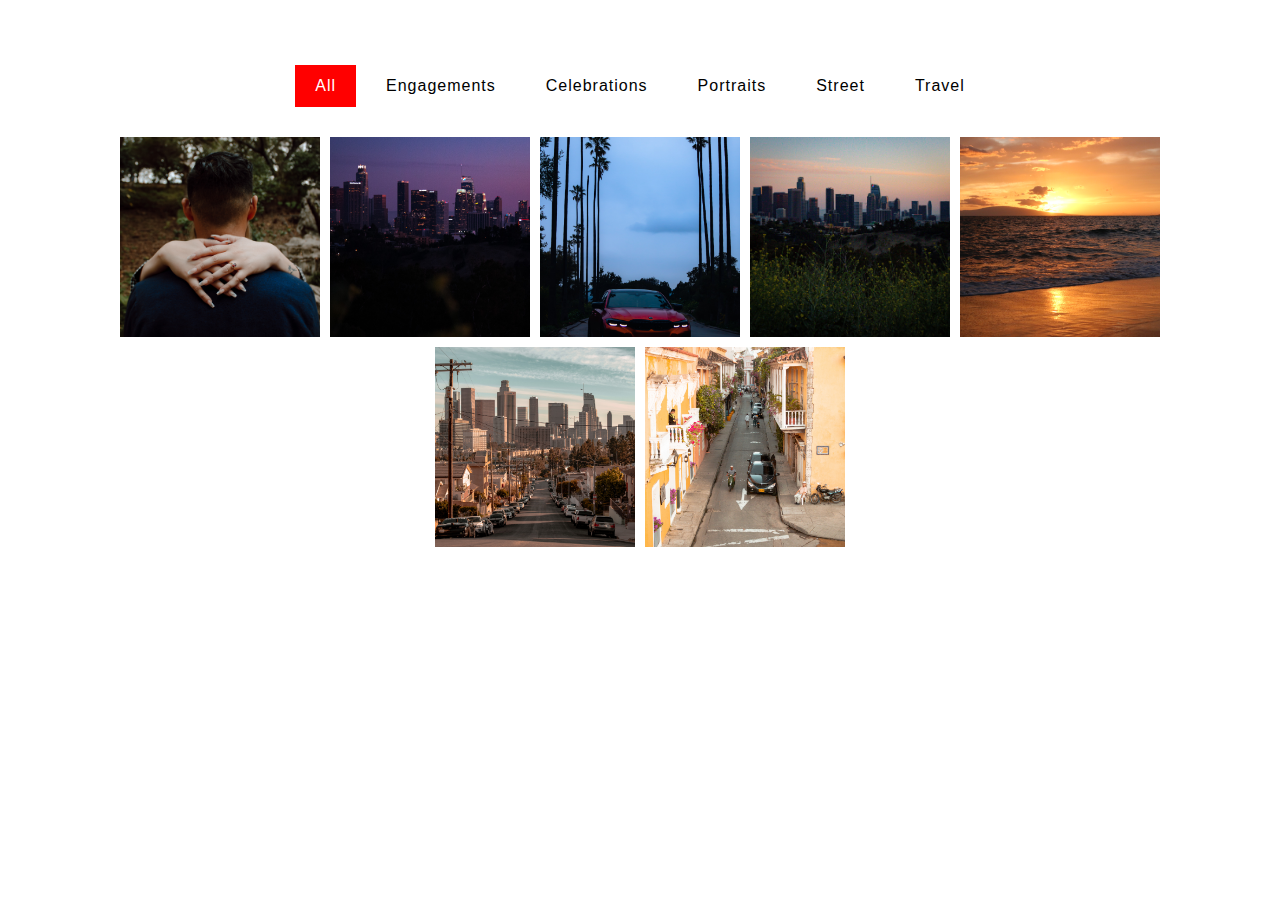
<file: Filter-Gallery.html>
<!DOCTYPE html>

<html lang="en">
<head>
    <meta charset="utf-8" />
    <title>G3Visuals | Gallery</title>
    <link rel="stylesheet" href="Assets/Styles/Gallery.css" />
    <style>

        * {
            margin: 0;
            padding: 0;
            box-sizing: border-box;
            font-family: 'Poppins', sans-serif;
        }

        .wrapper {
            width: 100%;
            height: 100%;
            margin: 0;
        }

        body {
            margin: 0;
        }

        section{
           padding: 20px;
           width: 100%;
           display: flex;
           justify-content: center;
           align-items: center;
           flex-direction: column;
           margin: 40px auto;
        }

        section ul{
            display: flex;
            justify-content: center;
            align-items: center;
            flex-wrap: wrap;
            margin-bottom: 20px;
        }

        section ul li{
            list-style: none;
            background: white;
            padding: 12px 20px;
            margin: 5px;
            letter-spacing: 1px;
            cursor: pointer;
        }

        section ul li.active {
            background: red;
            color: #fff;
        }

        .product{
            display: flex;
            justify-content: center;
            align-items: center;
            flex-wrap: wrap;
        }

        .product .pictureBox{
            position: relative;
            width: 200px;
            height: 200px;
            margin: 5px;
            display: block;
        }

        .product .pictureBox img{
            position: absolute;
            top: 0;
            left: 0;
            width: 100%;
            height: 100%;
            object-fit: cover;
        }

        .product .pictureBox.hide{
            display: none;
        }

        header {
            background-image: linear-gradient(rgba(0,0,0,0.6), rgba(0,0,0,0.6)), url("https://cdn.githubraw.com/CG3-C0ding-W/Photography-Portfolio/1131a78dcdfdf622d989312628946d5114e59276/Assets/gallery%20images/Beach_MG_2832.JPG");
            width: 100%;
            height: 100vh;
            background-size: cover;
            background-position: center;
            position: relative;
        }

        .nav-area {
            position: absolute;
            right: 75px;
            list-style: none;
            margin-top: 40px;
        }

        .nav-area li {
            display: inline-block;
        }

        .nav-area li a {
            color: #fff;
            text-decoration: none;
            padding: 10px 20px;
            font-family: poppins italic;
            font-size: 16px;
            text-transform: uppercase;
        }

        .nav-area li a:hover {
            background: #fff;
            color: #333;
        }

    </style>
</head>
<body>
    <section>
        <div>
            <div class="wrapper">
                <ul class="nav-area">
                    <li><a href="Home.html">Home</a></li>
                    <li><a href="About.html">About</a></li>
                    <li><a href="Filter-Gallery.html">Gallery</a></li>
                    <li><a href="Contact.html">Contact</a></li>
                </ul>
             </div>
        </div>
        <div>
            <ul>
                <li class="list active" data-filter="all">All</li>
                <li class="list" data-filter="engagements">Engagements</li>
                <li class="list" data-filter="celebrations">Celebrations</li>
                <li class="list" data-filter="portraits">Portraits</li>
                <li class="list" data-filter="street">Street</li>
                <li class="list" data-filter="travel">Travel</li>
            </ul>
        </div>
        <div class="product">
            <div class="pictureBox" data-item="engagements"><img src="Assets/gallery images/Engage_MG_1059.jpg" alt="" /></div>
            <div class="pictureBox" data-item="celebrations"><img src="Assets/gallery images/PurpleHaze_MG_2783.jpg" alt="" /></div>
            <div class="pictureBox" data-item="portraits"><img src="Assets/gallery images/Car_MG_2575.jpg" alt="" /></div>
            <div class="pictureBox" data-item="street"><img src="Assets/gallery images/LA_Skyline_MG_2769.jpg" alt="" /></div>
            <div class="pictureBox" data-item="travel"><img src="Assets/gallery images/Beach_MG_2832.JPG" alt="" /></div>
            <div class="pictureBox" data-item="street"><img src="Assets/gallery images/LA_Skyline_MG_2667.jpg" alt="" /></div>
            <div class="pictureBox" data-item="travel"><img src="Assets/gallery images/CTGStreet_MG_1764.jpg" alt="" /></div>
        </div>
    </section>
    <script>
        let list = document.querySelectorAll('.list');
        let pictureBox = document.querySelectorAll('.pictureBox');

        for (let i = 0; i < list.length; i++) {
            list[i].addEventListener('click', function () {
                for (let j = 0; j < list.length; j++) {
                    list[j].classList.remove('active');
                }
                this.classList.add('active');

                let dataFilter = this.getAttribute('data-filter');

                for (let k = 0; k < pictureBox.length; k++) {
                    pictureBox[k].classList.remove('active');
                    pictureBox[k].classList.add('hide');

                    if (pictureBox[k].getAttribute('data-item') == dataFilter || dataFilter == "all"){
                        pictureBox[k].classList.remove('hide');
                        pictureBox[k].classList.add('active');
                    }
                }
            })
        }
    </script>
</body>
</html>
</file>
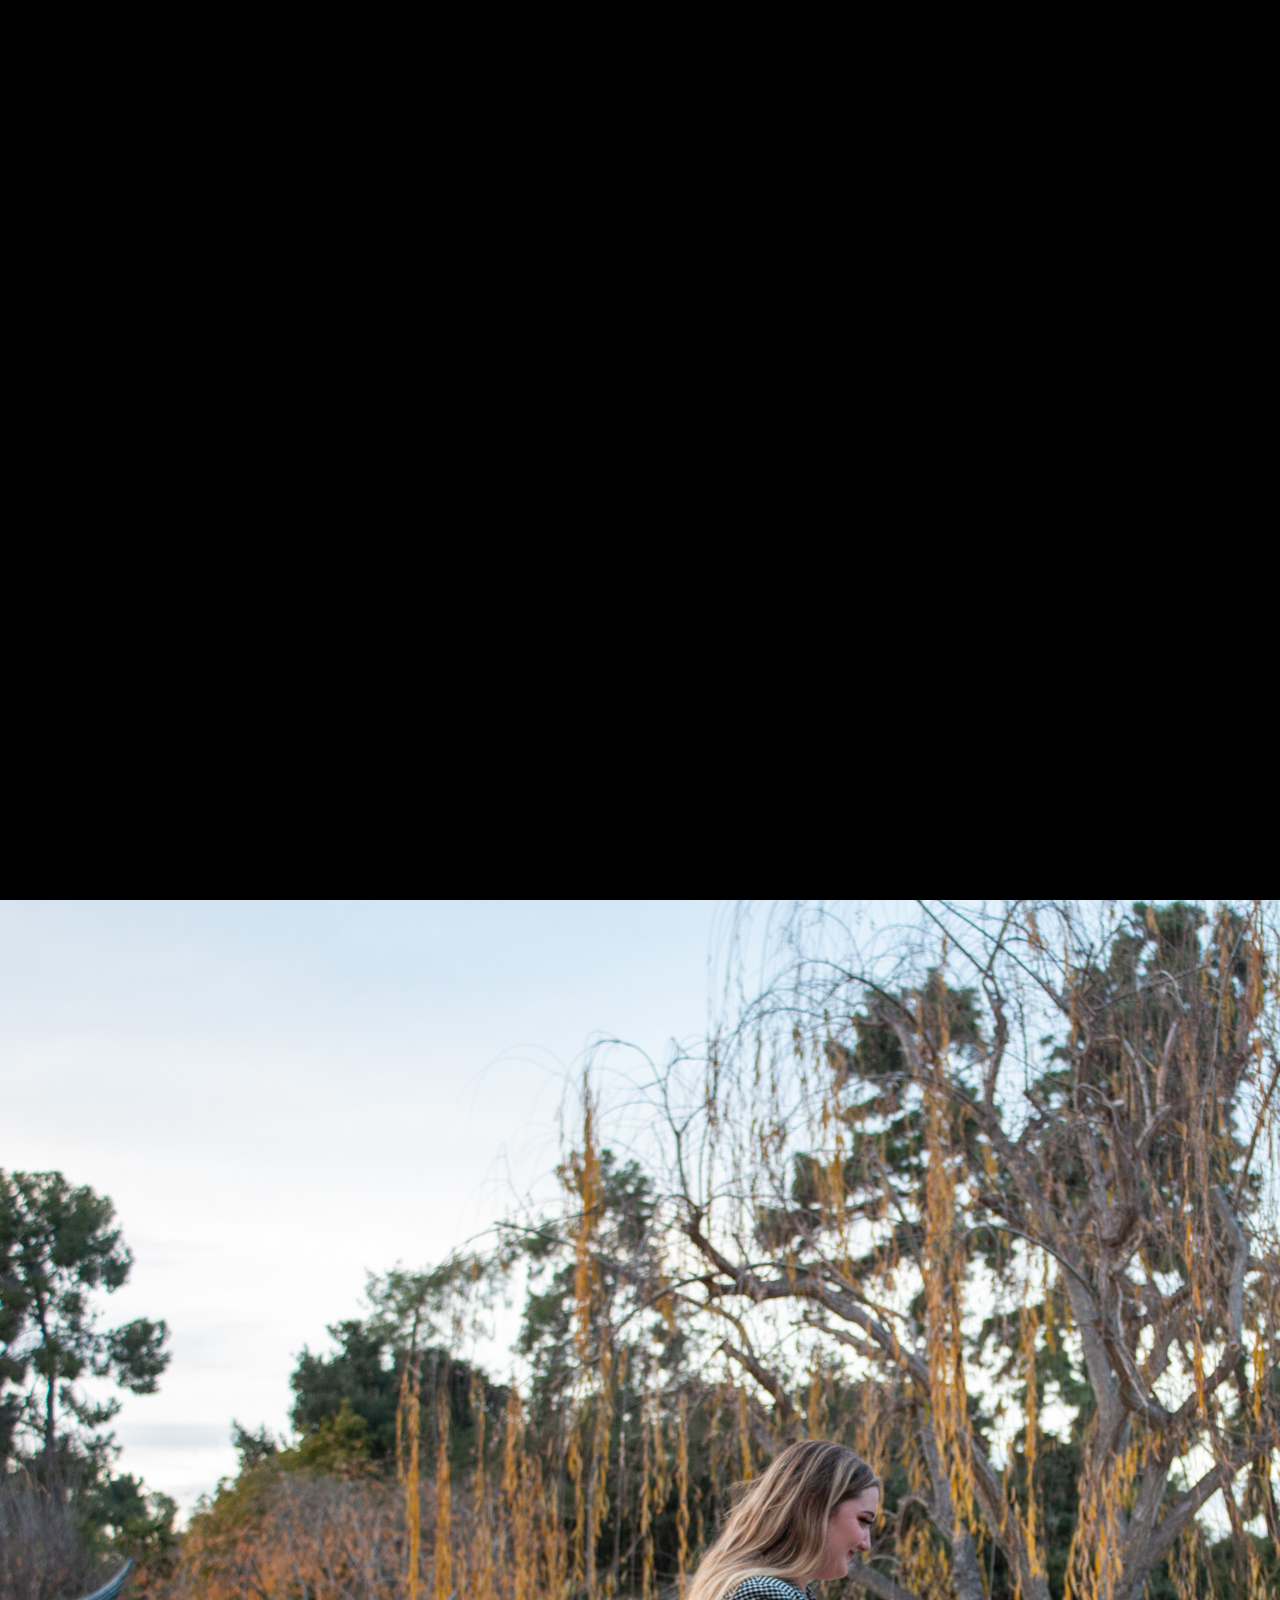
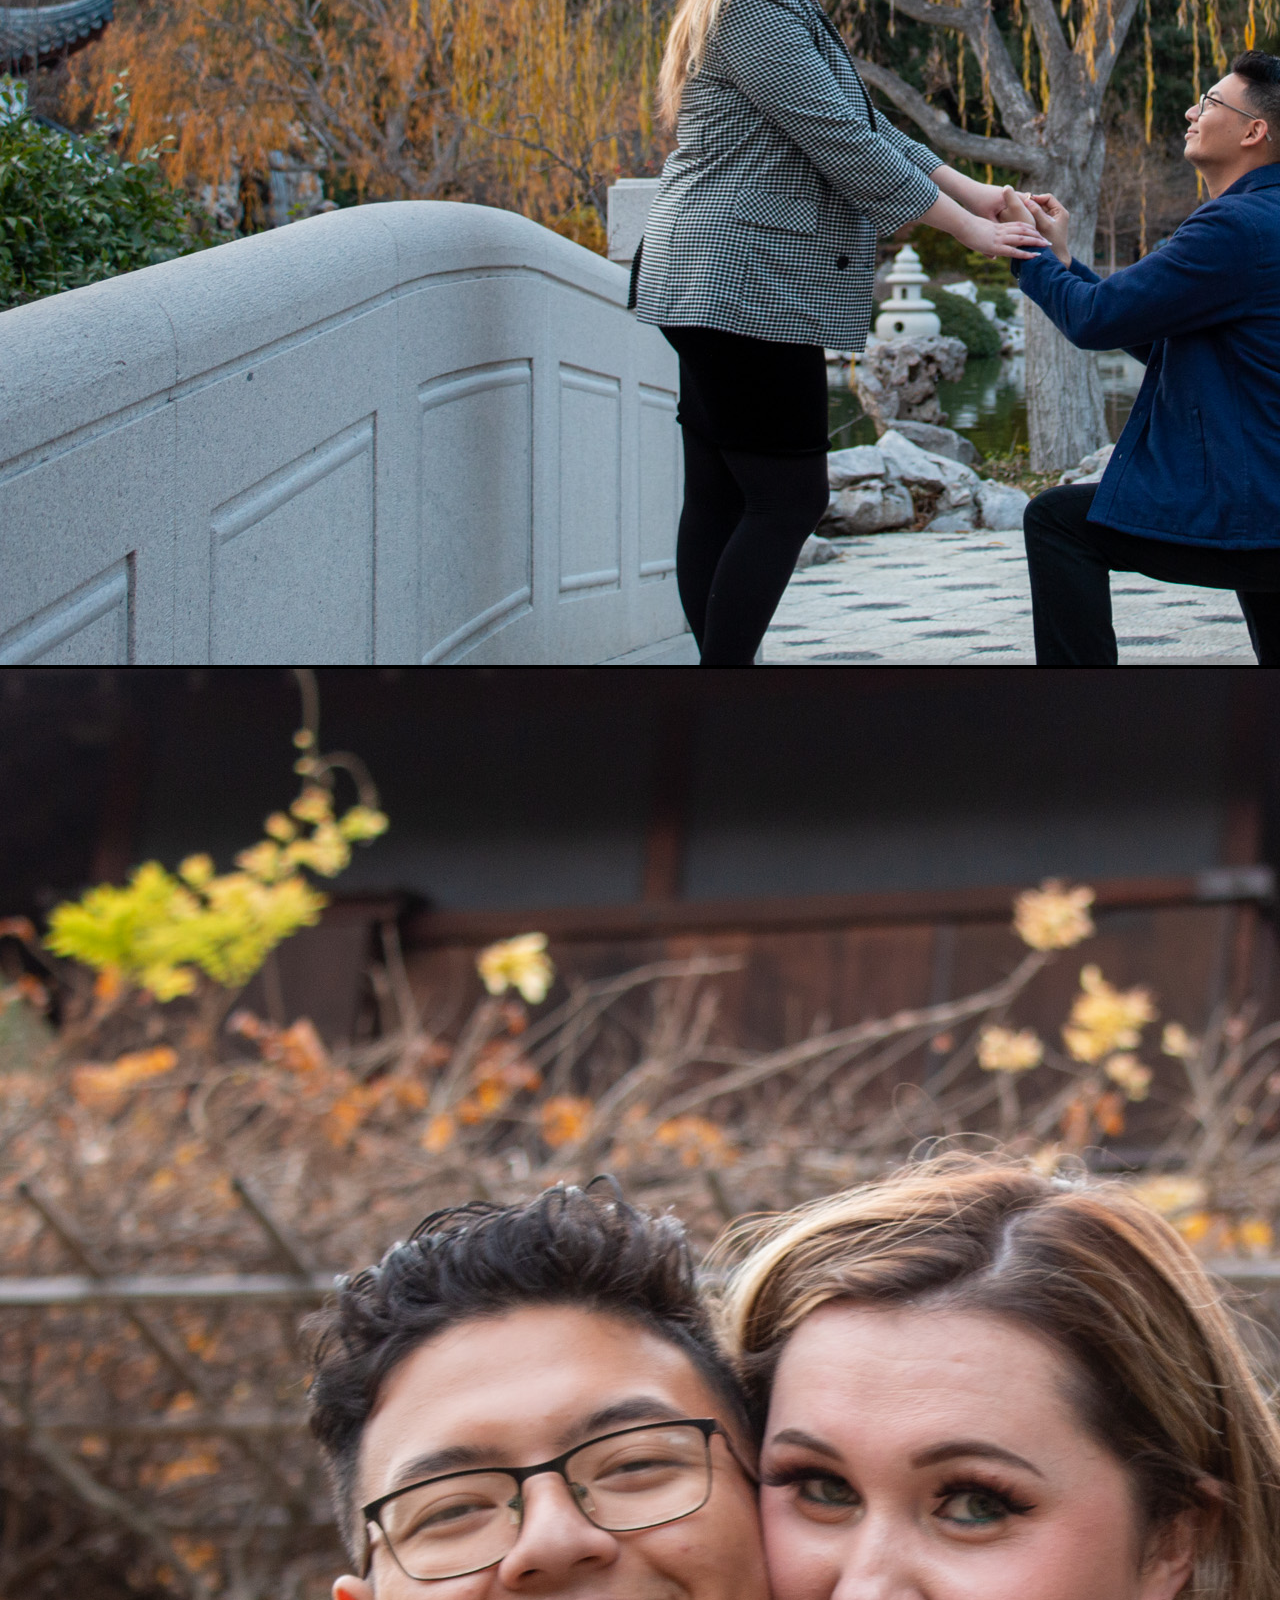
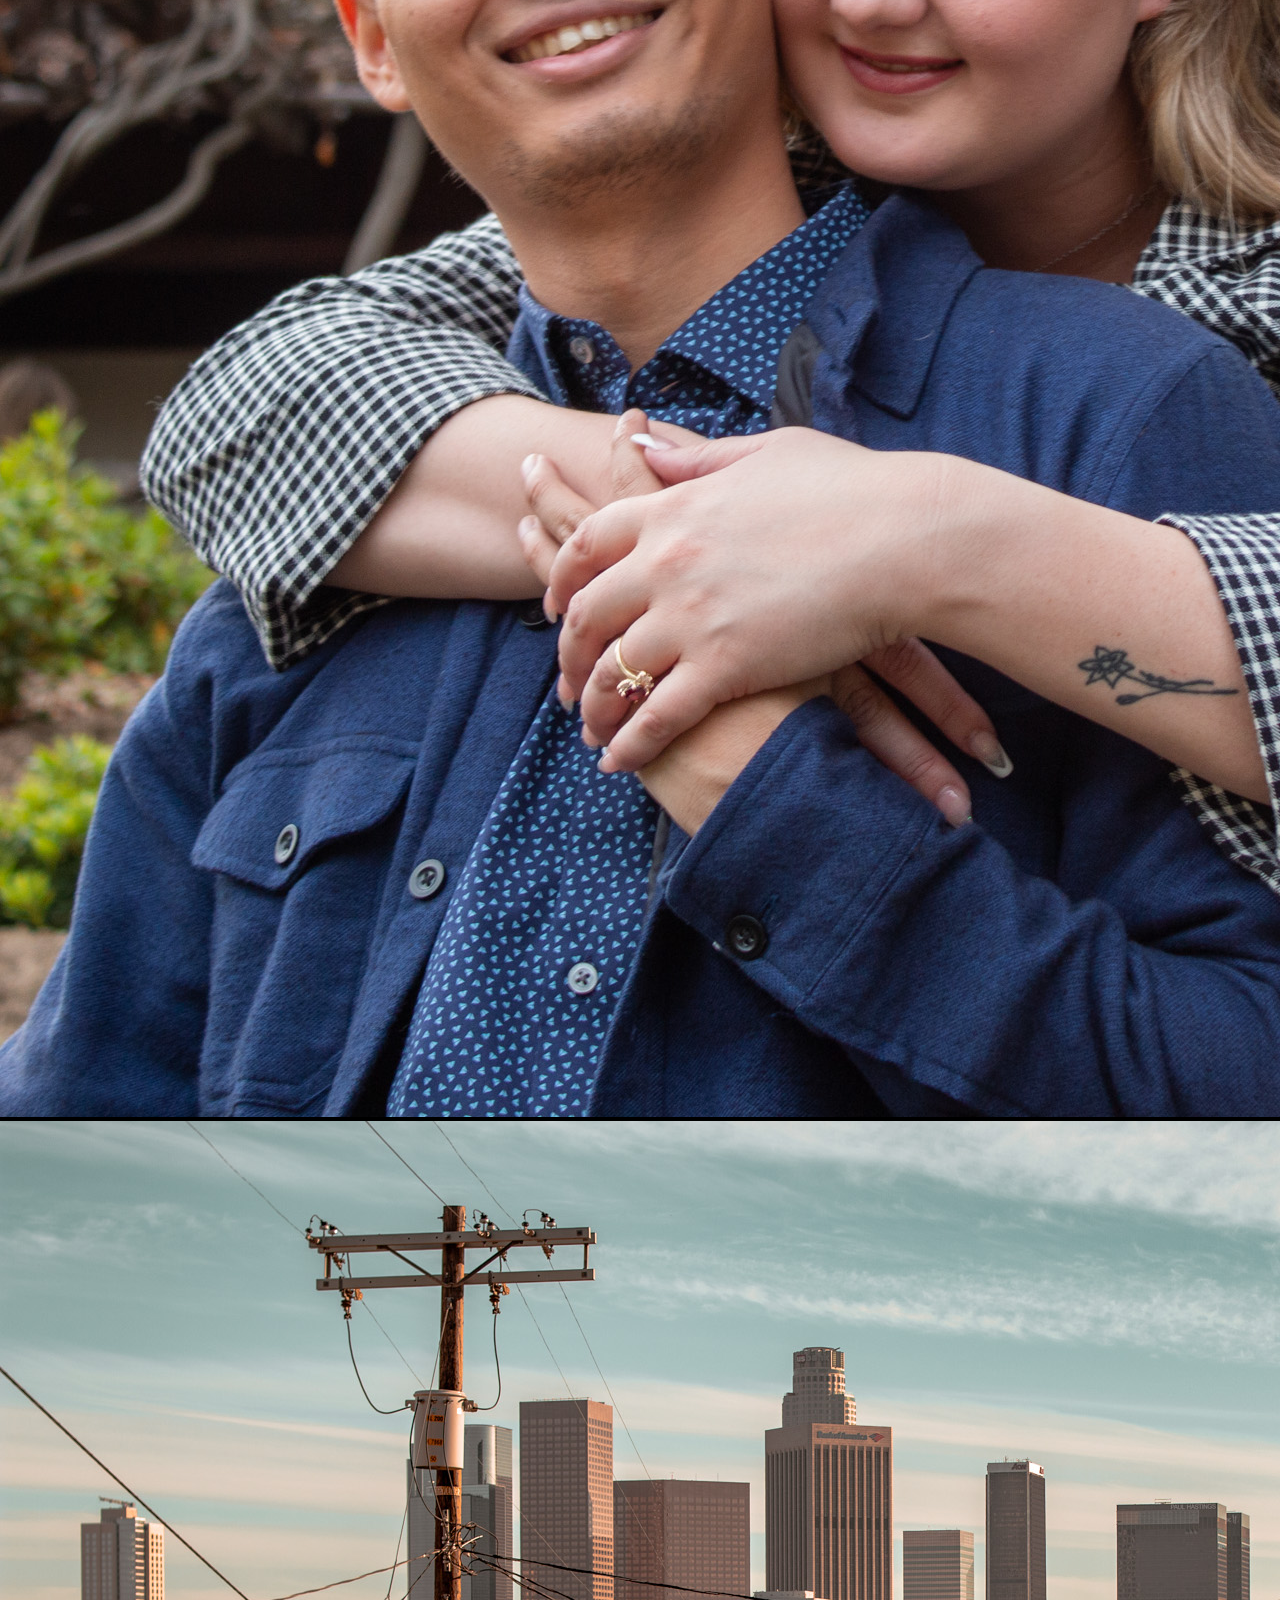
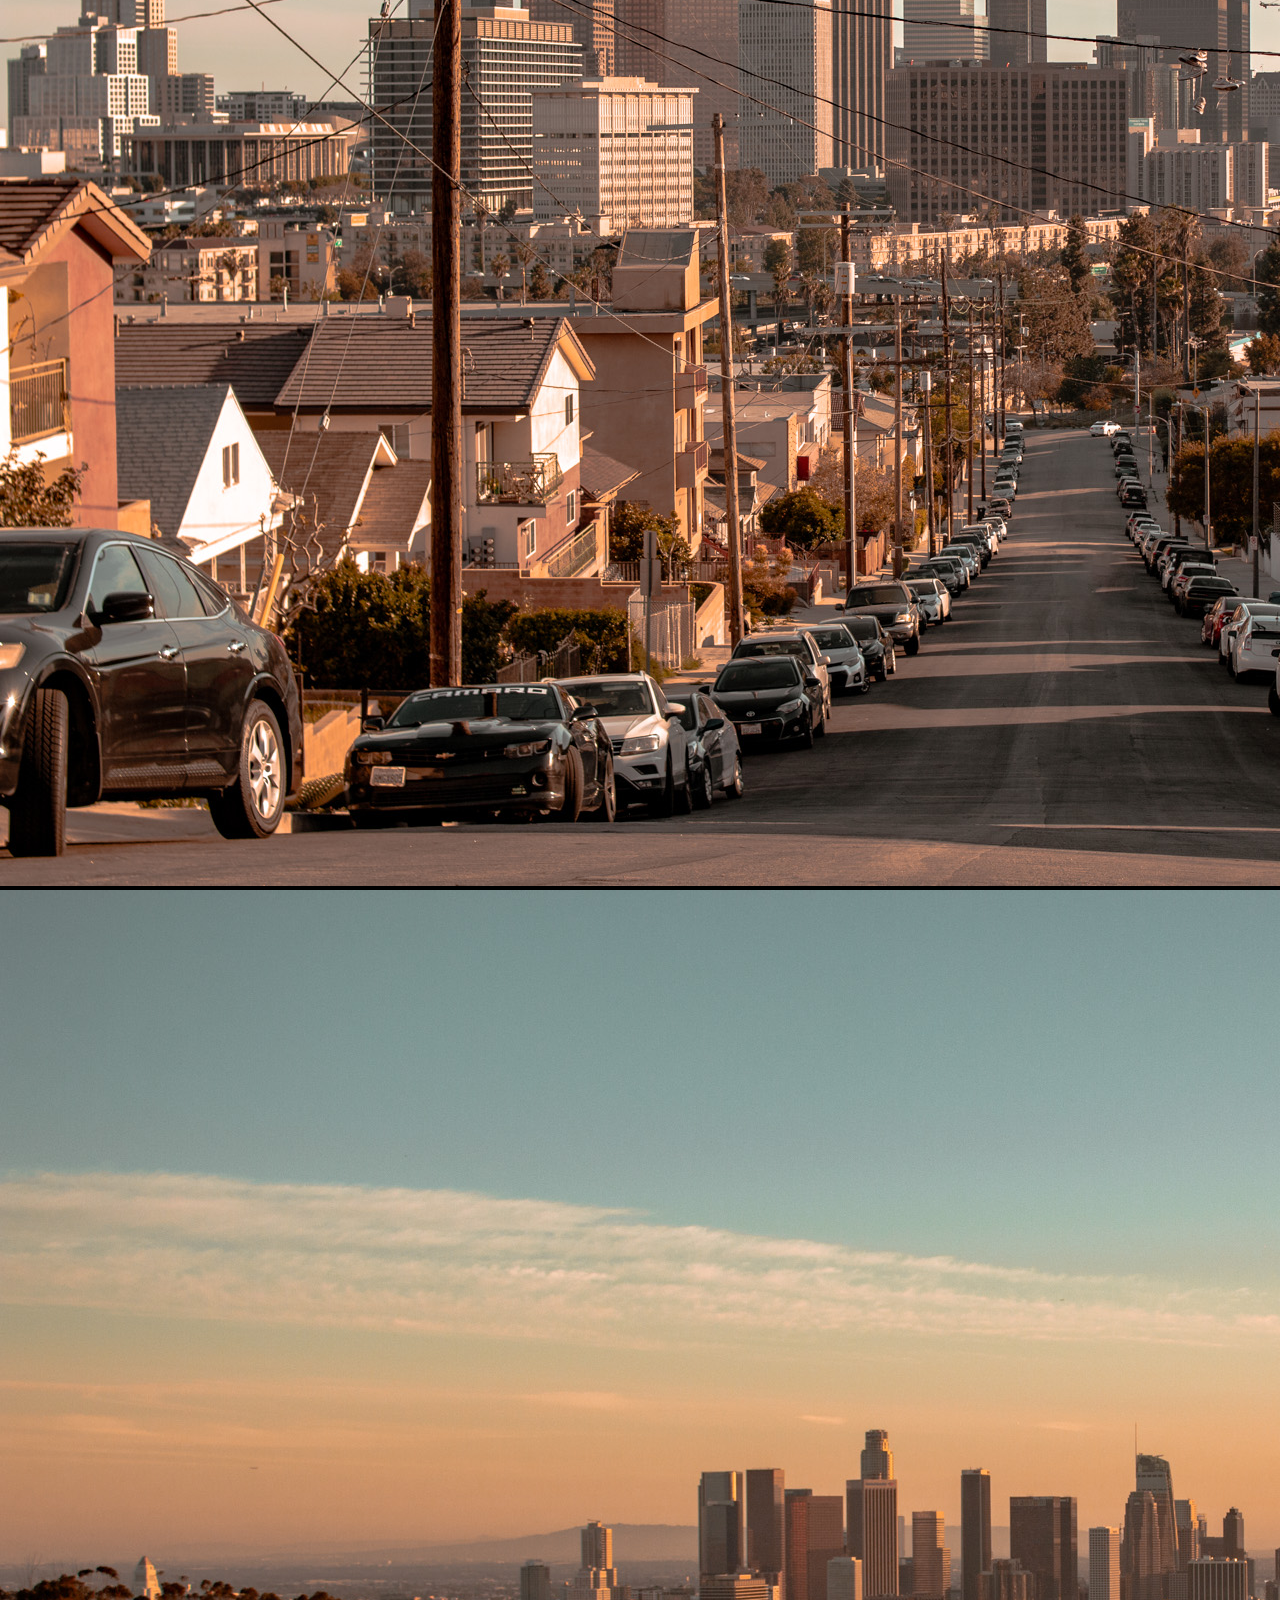
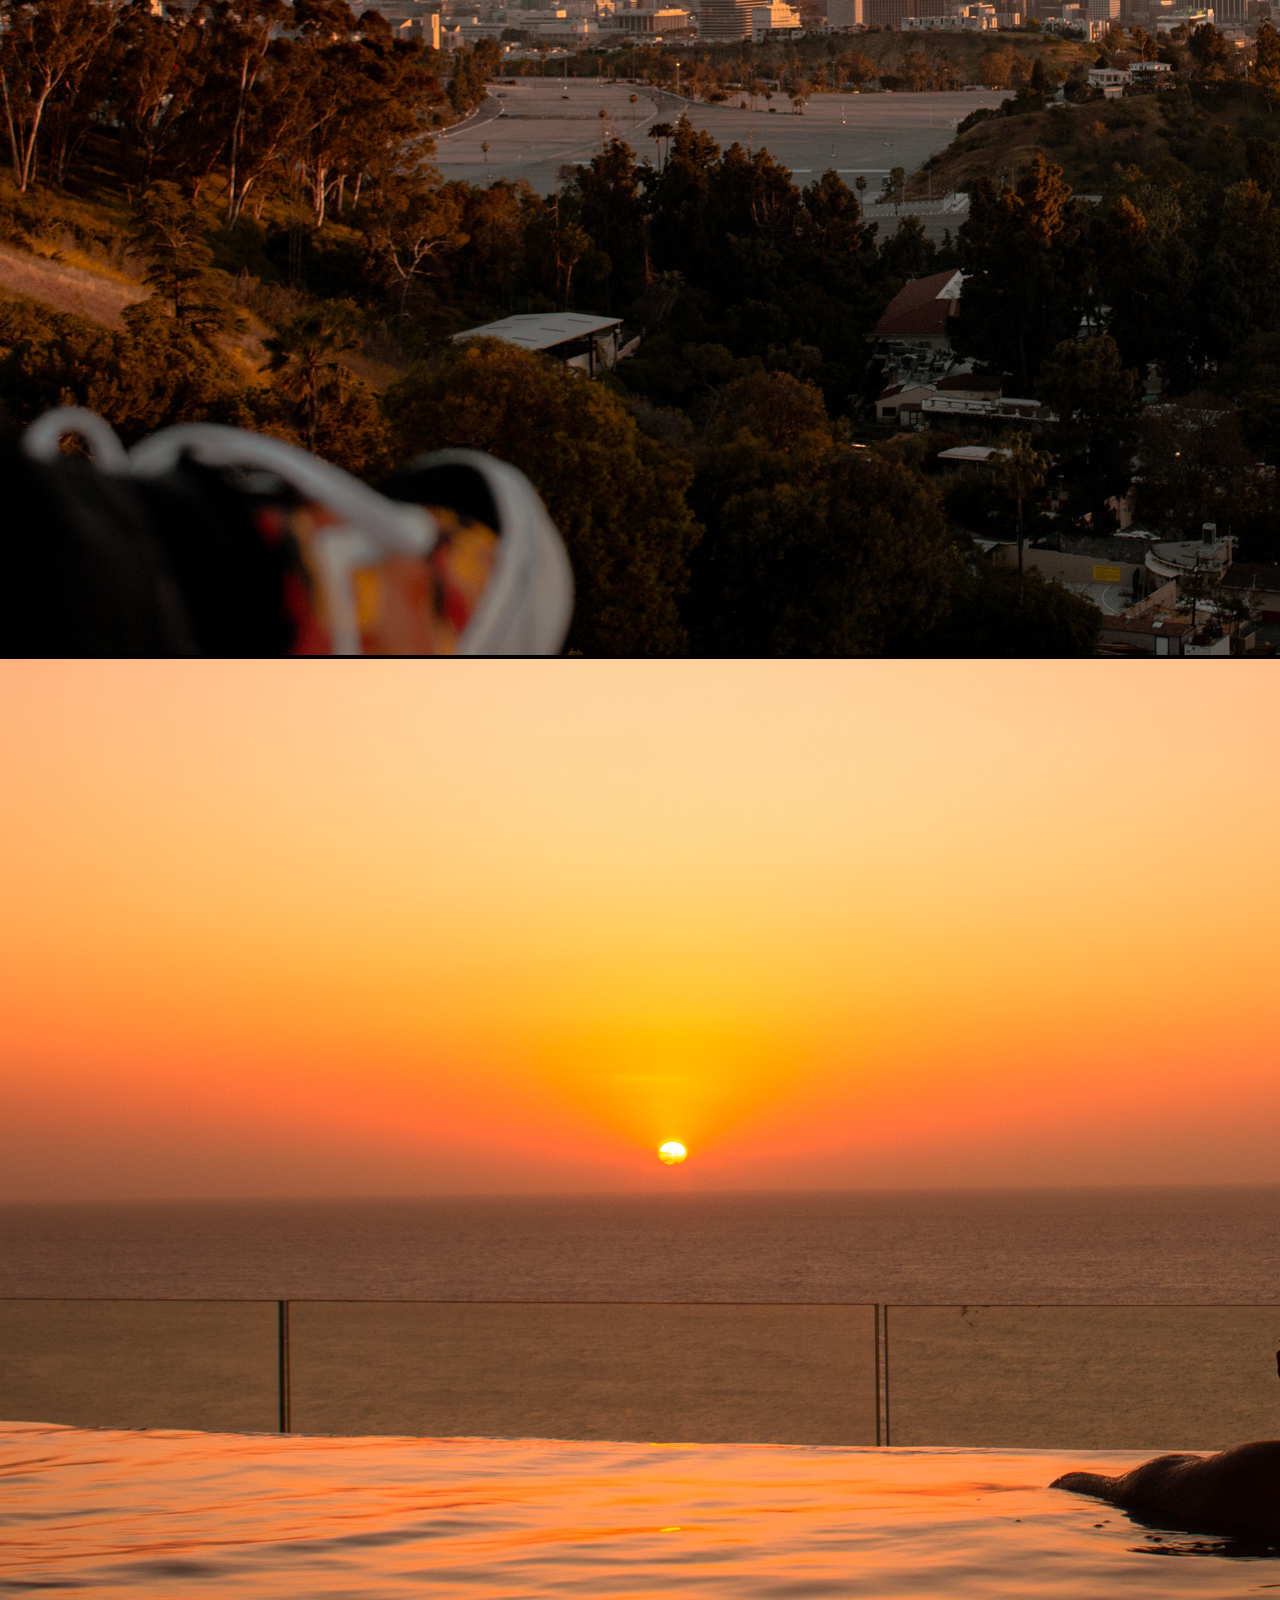
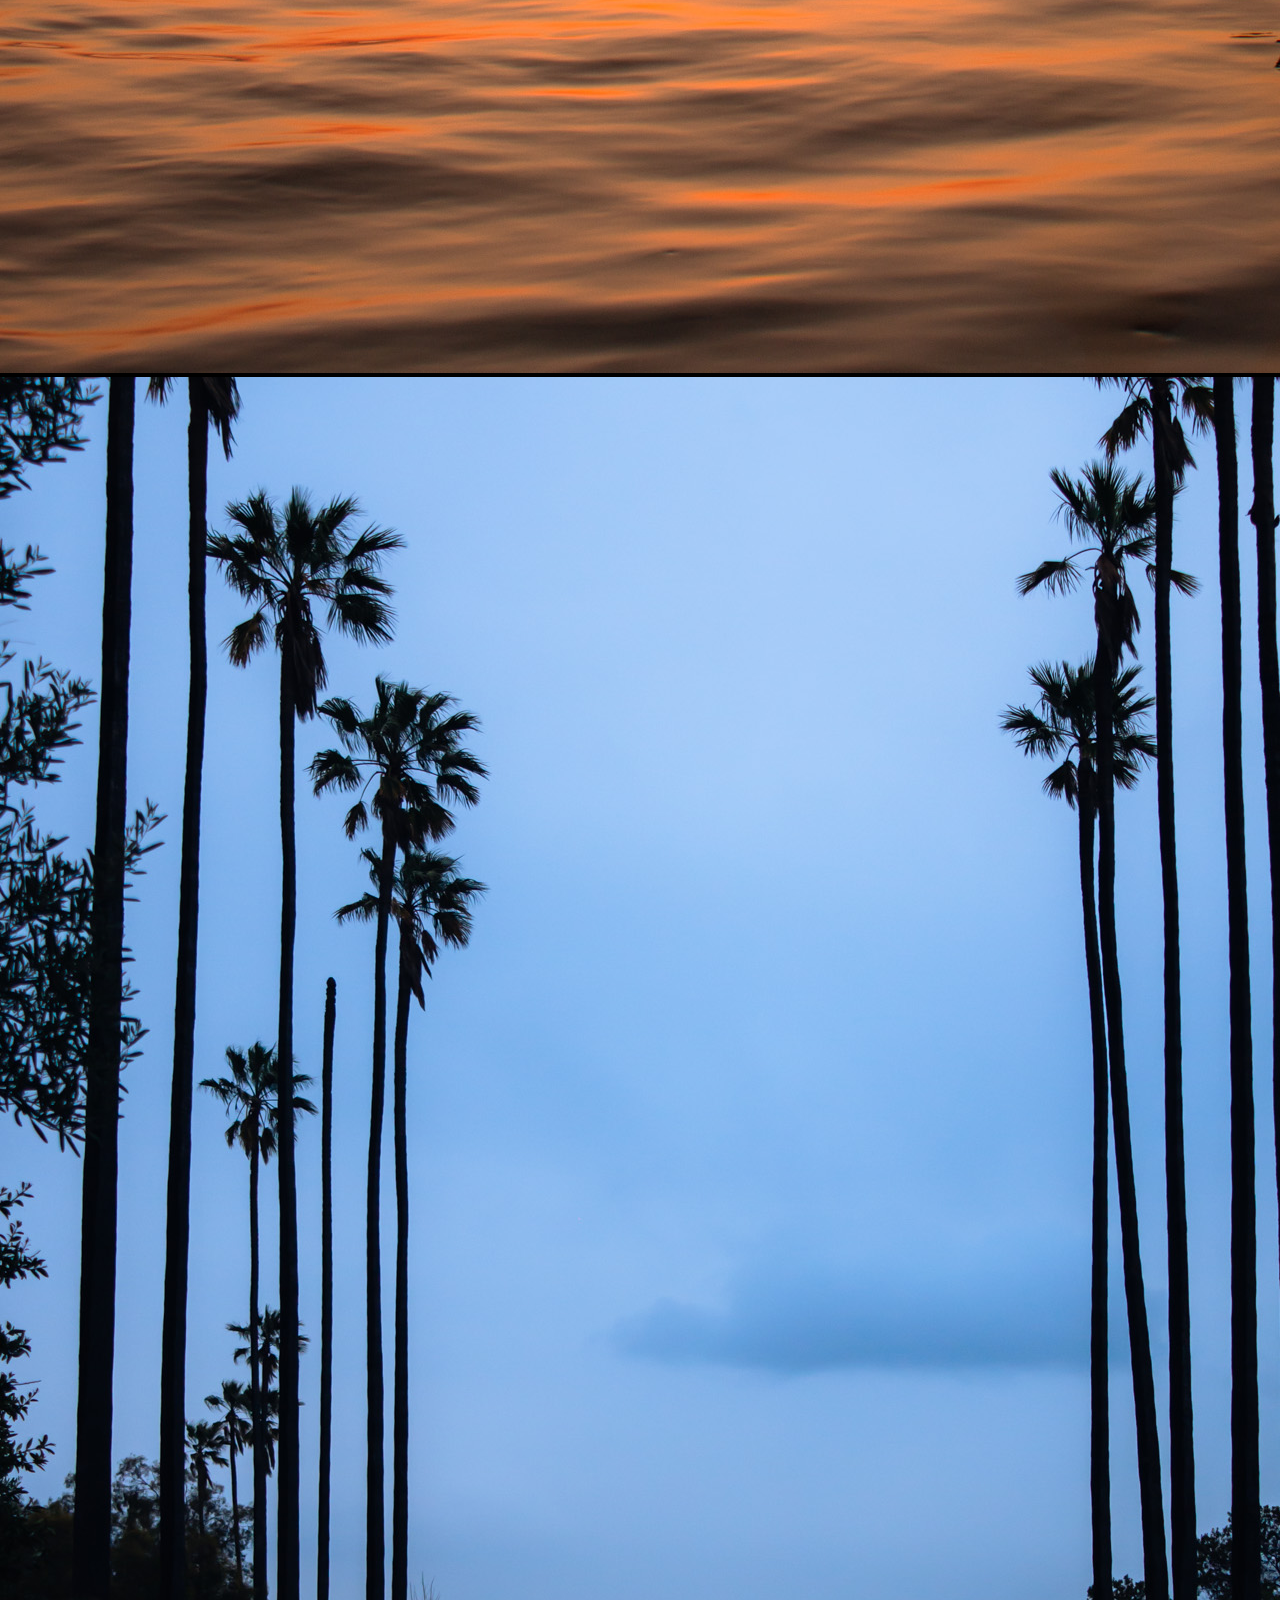
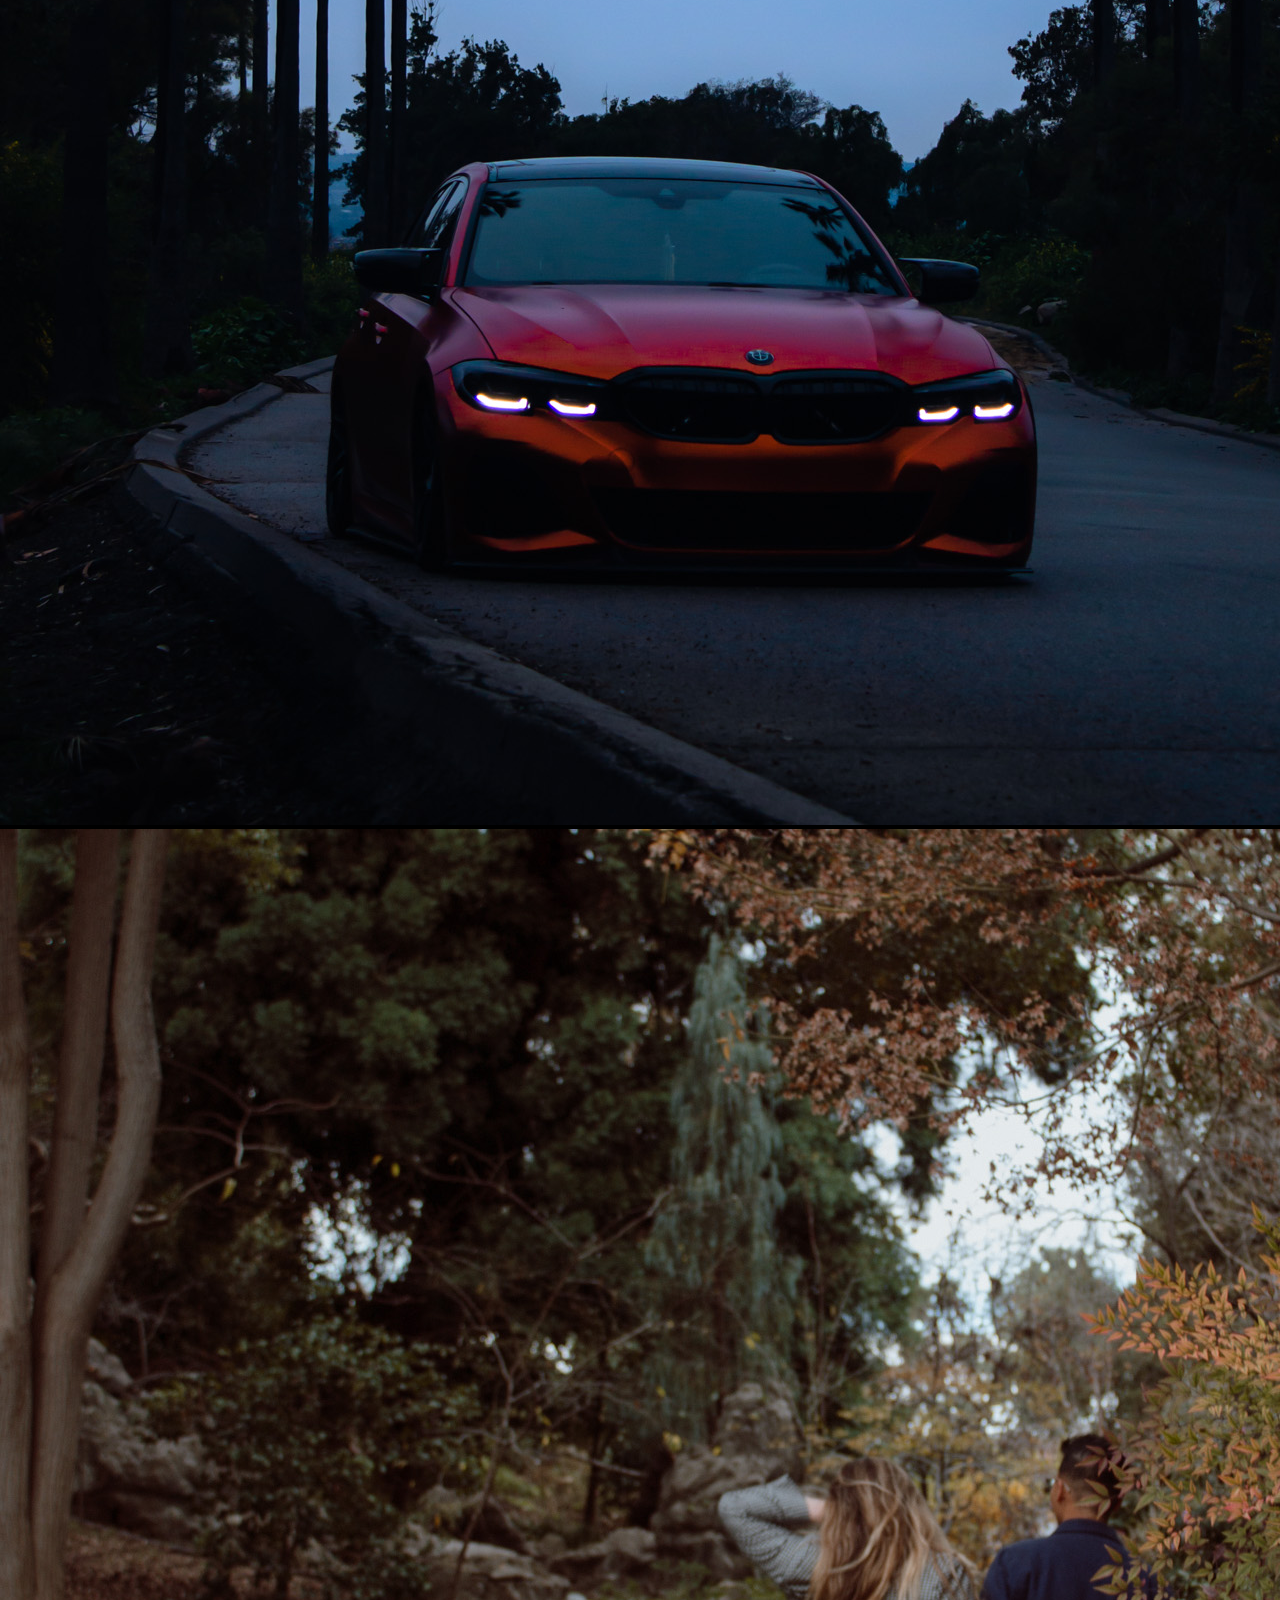
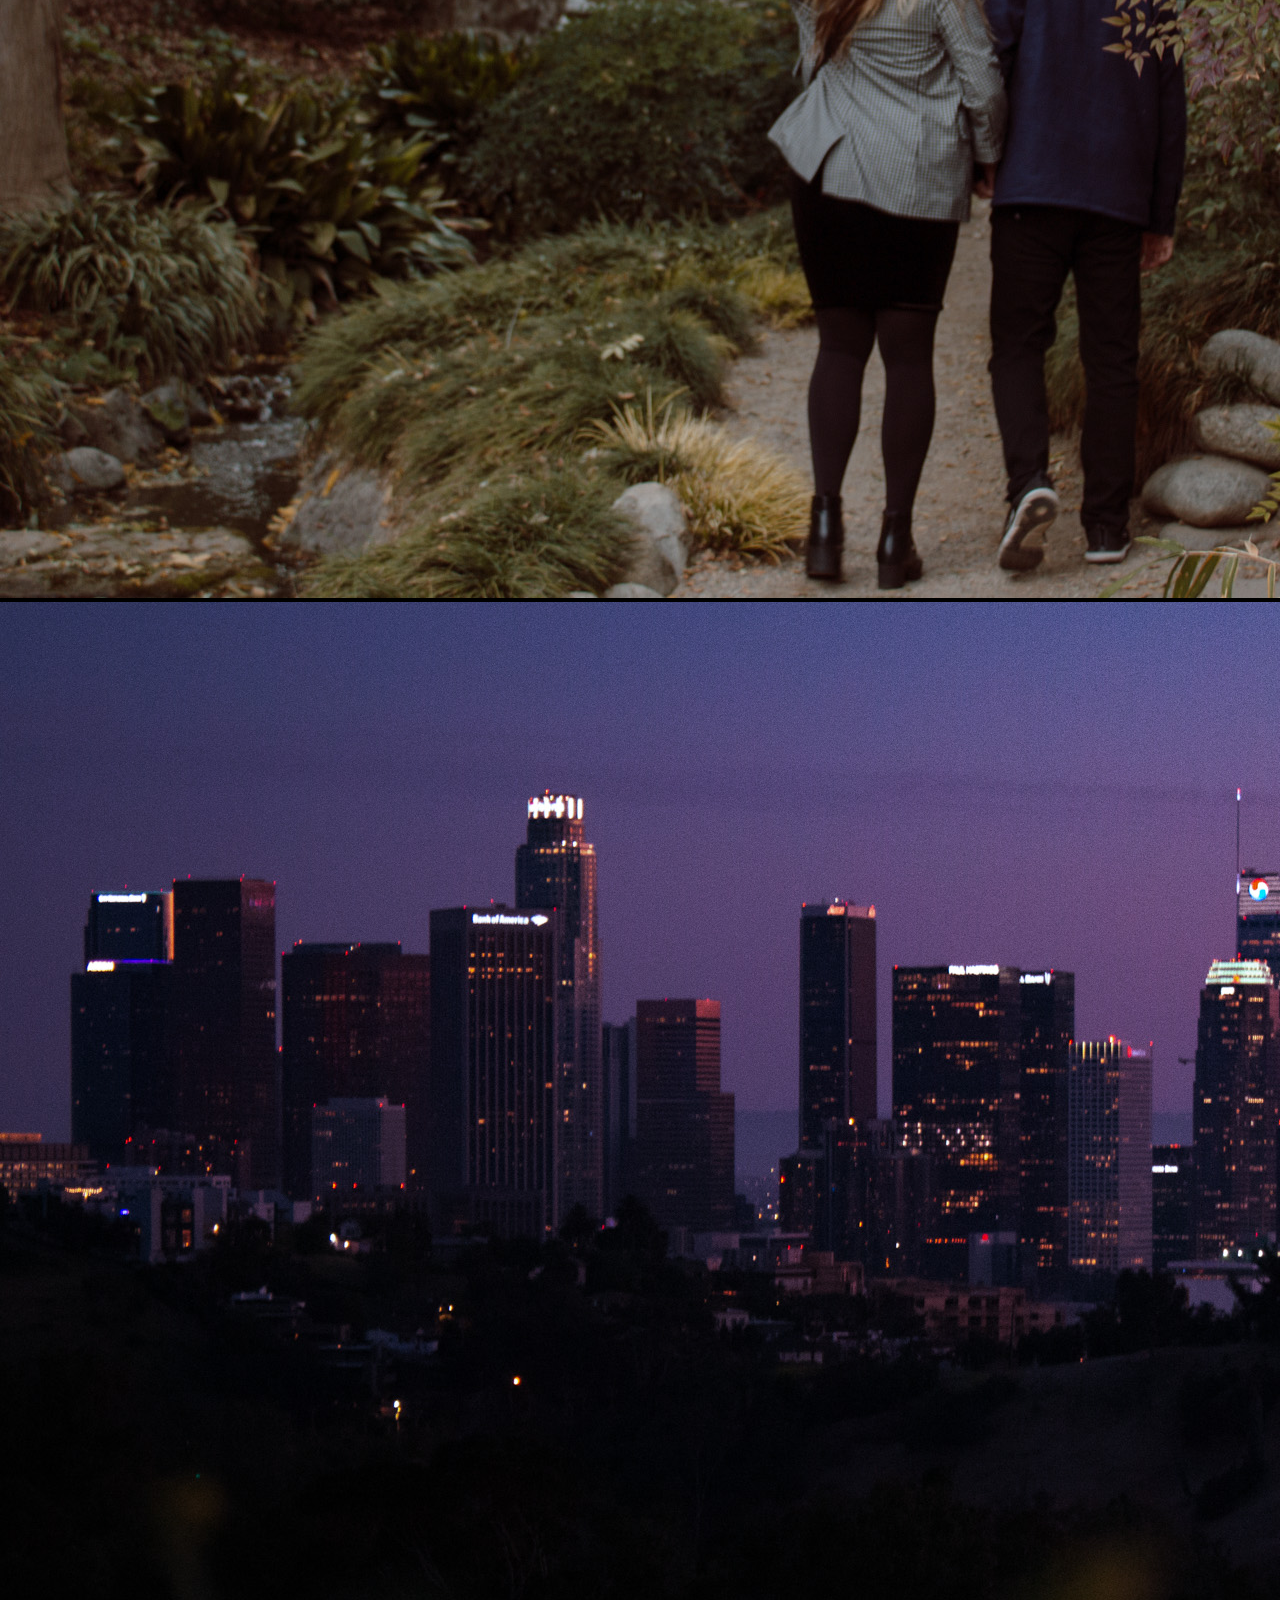
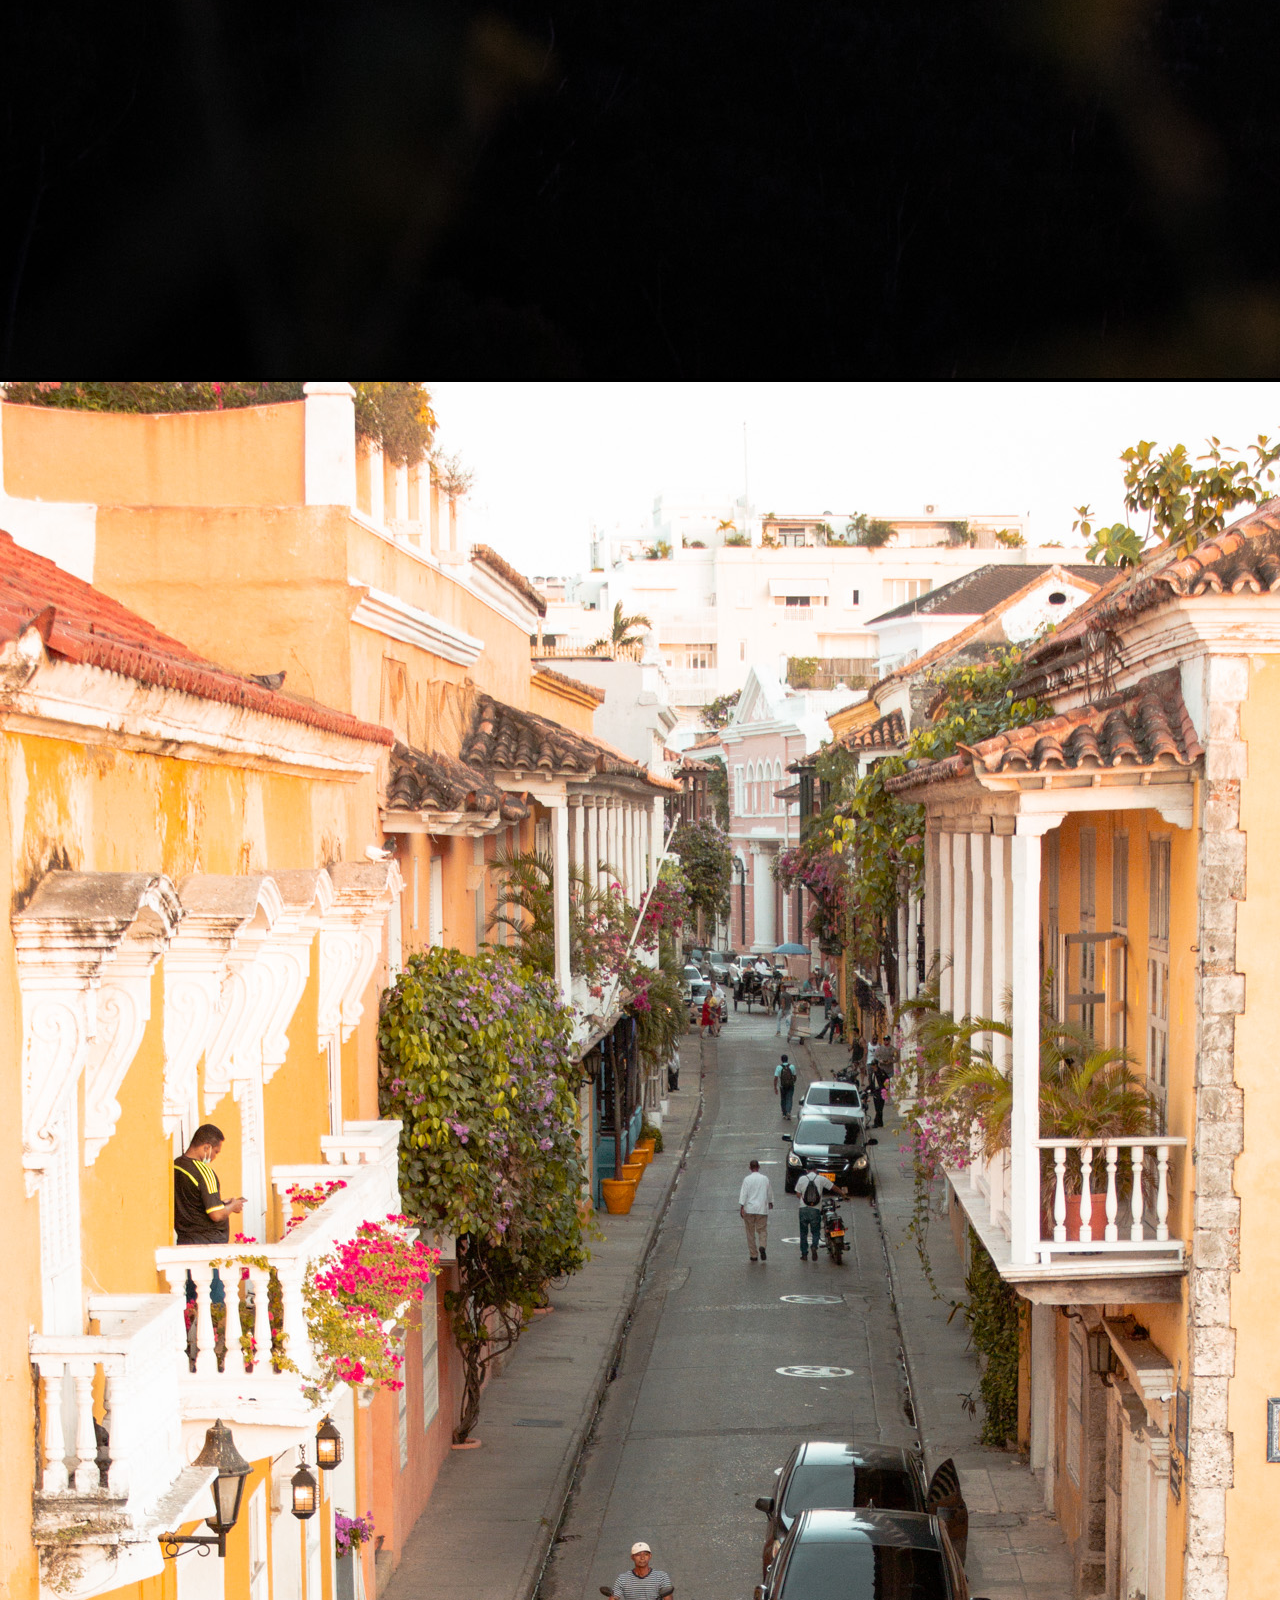
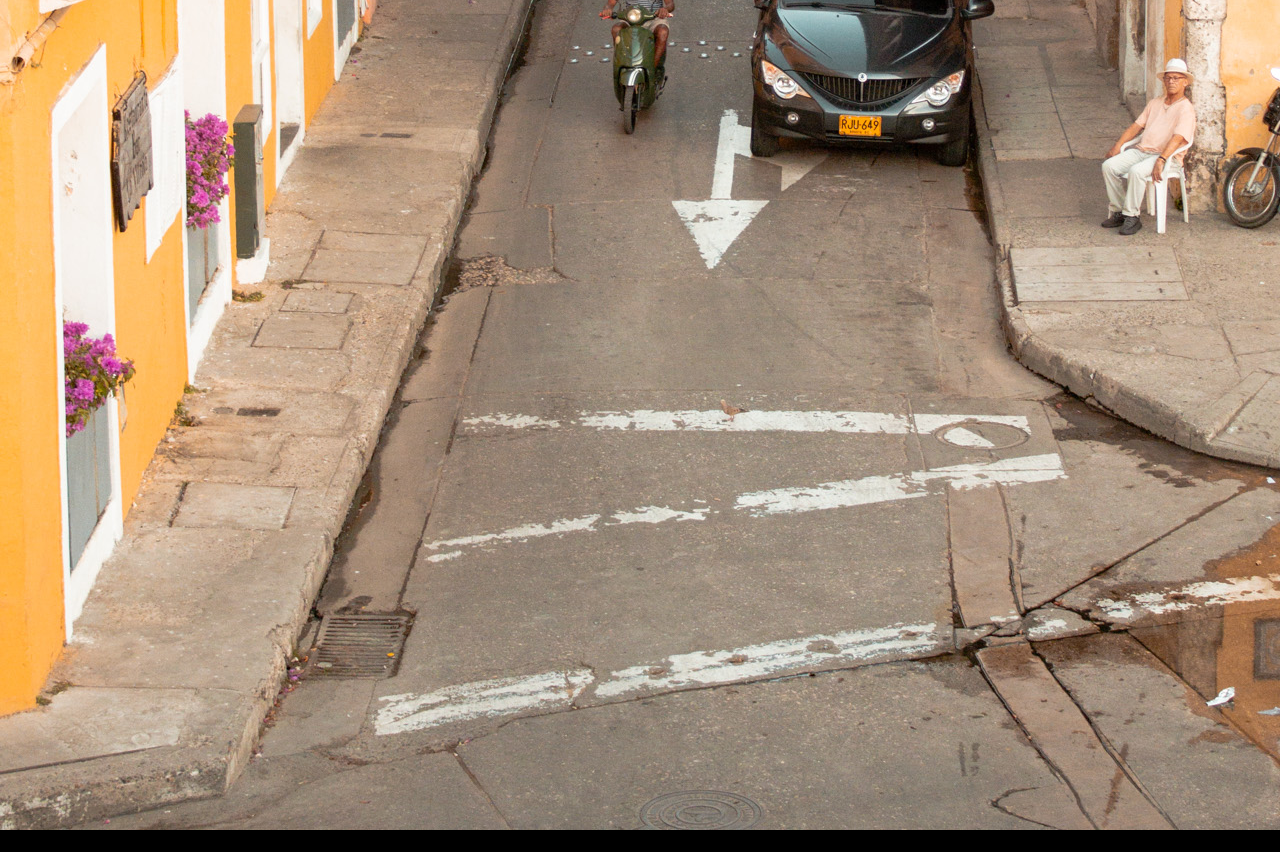
<file: Gallery.html>
<!DOCTYPE html>
<html lang="en">

<head>
	<meta charset="utf-8">
	<title>G3VisualsPhotography</title>
    	<link rel="stylesheet" href="Assets/Styles/index.css">
</head>
<header>
    <p>G3 Visuals Photography</p>
</header>

<body style="background-color: #000000;">
    <!--
        <section>
            <ul>
                <li><a href="">Home</a></li>
                <li><a href="">Gallery</a></li>
                <li><a href="">About</a></li>
                <li><a href="">Contact</a></li>
            </ul>
        </section>
        
        <section>
            <div id="cont">
                <h1>G3 Visuals Photography</h1>
            </div>
        </section>
        -->
    <section>
        <div class="container">

            <div class="photo-gallery">

                <div class="column">
                    <div class="photo">
                        <img src="Assets/gallery images/Engage_MG_1466.jpg"
                            alt="apple">
                    </div>
                    <div class="photo">
                        <img src="Assets/gallery images/Engage_MG_1165.jpg"
                            alt="">
                    </div>
                    <div class="photo">
                        <img src="Assets/gallery images/LA_Skyline_MG_2667.jpg"
                            alt="">
                    </div>
                </div>

                <div class="column">
                    <div class="photo">
                        <img src="Assets/gallery images/LA_Skyline_MG_2737.jpg"
                            alt="">
                    </div>
                    <div class="photo">
                        <img src="Assets/gallery images/CTG_Pool_MG_2451.jpg"
                            alt="">
                    </div>
                    <div class="photo">
			<img src="Assets/gallery images/Car_MG_2575.jpg"
                            alt="">
                    </div>
                </div>

                <div class="column">
                    <div class="photo">
                        <img src="Assets/gallery images/Engage_MG_1014.jpg"
                            alt="">
                    </div>
                    <div class="photo">
			<img src="Assets/gallery images/PurpleHaze_MG_2783.jpg"
                            alt="">
                    </div>
                    <div class="photo">
                        <img src="Assets/gallery images/CTGStreet_MG_1764.jpg"
                            alt="">
                    </div>
                </div>
            </div>
        </div>
    </section>

    <footer>
        <p>Copyright 2023 G3 Visuals. All Rights Reserved.</p>
    </footer>
</body>

</html>
</file>
<file: Assets/Styles/Gallery.css>

</file>
<file: Assets/Styles/index.css>
/* Index CSS */

        /* General */

        * {
            margin: 0;
            padding: 0;
        }

        .wrapper {
            width: 100%;
            height: 100%;
            margin: 0;
        }

        body {
            margin: 0;
            background: black;
        }

        header {
            background-image: linear-gradient(rgba(0, 0, 0, 0.6), rgba(0, 0, 0, 0.6)), url("https://cdn.githubraw.com/CG3-C0ding-W/Photography-Portfolio/1131a78dcdfdf622d989312628946d5114e59276/Assets/gallery%20images/Beach_MG_2832.JPG");
            width: 100%;
            height: 100vh;
            background-size: cover;
            background-position: center;
            position: relative;
        }

        /* Nav Bar Section */

        .nav-area {
            position: absolute;
            right: 75px;
            list-style: none;
            margin-top: 40px;
        }

        .nav-area li {
            display: inline-block;
            margin: 7.5px;
        }

        .nav-area li a {
            color: #fff;
            text-decoration: none;
            padding: 10px 15px;
            font-family: 'Poppins';
            font-size: 20px;
            text-transform: uppercase;
        }

        .nav-area li a:hover {
            background: #fff;
            color: #333;
        }

        /* Welcome Section */

        .welcome-text {
            position: absolute;
            width: 600px;
            height: 300px;
            top: 50%;
            left: 50%;
            transform: translate(-50%, -50%);
            text-align: center;
        }

        .welcome-text h1 {
            text-align: center;
            color: #fff;
            text-transform: uppercase;
            font-size: 60px;
            font-family: Times;
        }

        .welcome-text a {
            border: 2px solid #fff;
            padding: 10px 25px;
            text-decoration: none;
            text-transform: uppercase;
            font-size: 14px;
            margin: 5px;
            display: inline-block;
            color: #fff;
        }

        .welcome-text a:hover {
            background: #fff;
            color: #333;
        }

        /* Gallery Section */

        .gallery-section {
            background-color: black;
            width: 100vw;
            height: 100vh;
        }

        .gallery-section h1 {
            text-align: center;
            color: #fff;
            text-transform: uppercase;
            font-size: 4rem;
            position: relative;
            padding-top: 50px;
            font-family: Times;
        }

        .filter-buttons {
            position: relative;
            padding: 20px;
            display: flex;
            flex-wrap: wrap;
            justify-content: center;
            align-items: center;
        }

        .filter-buttons ul {
            display: flex;
            flex-wrap: wrap;
            justify-content: center;
            align-items: center;
            padding: 1rem;
        }

        .filter-buttons ul li {
            list-style: none;
            background: white;
            padding: 12px 20px;
            margin: 5px;
            letter-spacing: 1px;
            cursor: pointer;
        }

        .filter-buttons ul li.active {
            background: red;
            color: #fff;
        }

        .gallery {
            display: flex;
            justify-content: center;
            align-items: center;
            flex-wrap: wrap;
            padding: 10px;
            gap: 10px;
        }

        .gallery-Images {
            height: 350px;
            width: auto;
            position: relative;
        }

        .gallery-Images img {
            vertical-align: middle;
            width: 100%;
            height: 100%;
            object-fit: cover;
            border-radius: 5px;
        }

        .gallery-Images.hide {
            display: none;
        }

        /* Adjustments for smaller screens */

        @media (max-width: 768px) {
            header {
                height: 70vh;
            }
            .nav-area {
                right: 25px;
                margin-top: 20px;
            }
            .welcome-text {
                width: 80%;
                height: auto;
                top: 60%;
                left: 50%;
                transform: translate(-50%, -50%);
            }
            .welcome-text h1 {
                font-size: 40px;
            }
            .gallery-section h1 {
                font-size: 3rem;
            }
            .filter-buttons ul li {
                padding: 8px 16px;
                margin: 3px;
            }
            .gallery-Images {
                height: 250px;
            }
        }
</file>
